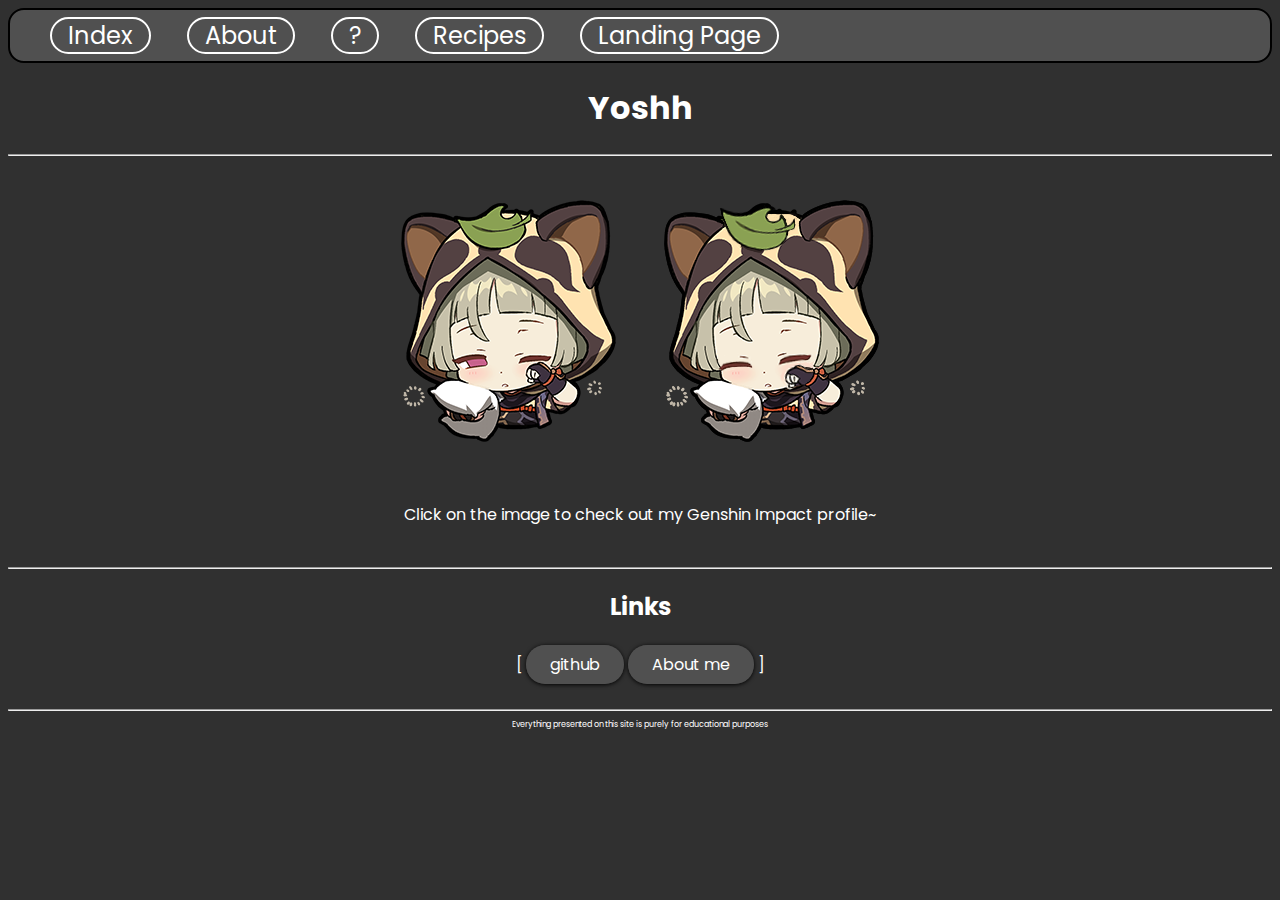
<file: index.html>
<!DOCTYPE html>
<html lang="en">
<head>
    <meta charset="UTF-8">
    <meta http-equiv="X-UA-Compatible" content="IE=edge">
    <meta name="viewport" content="width=device-width, initial-scale=1.0">
    <link rel="stylesheet" href="/css/styles.css">
    <link rel="icon" href="/static/img/Sayu01.png">
    <title>Yoshh.moe</title>
</head>
<body>
    <!-- Banner at the top of every page. Not sure how to add it to every page
    without doing it manually. Seems very tedious and time consuming, especially
    when making changes. I would have to go through every single file and make changes.. -->
    <div class="top-banner">
        <a class="top-links" href="/index.html">Index</a>
        <a class="top-links" href="/misc/about.html">About</a>
        <a class="top-links" href="/misc/secret.html">?</a>
        <a class="top-links" href="/misc/odin-recipes.html">Recipes</a>
        <a class="top-links" href="/misc/Landing-Page/index.html">Landing Page</a>
    </div>
    <div class="main-body">
        <h1>Yoshh</h1>
        <hr>
        <div class="subheader">
            <div>
                <a href="https://www.hoyolab.com/accountCenter/postList?id=13876711" target="_blank"><img src="/static/img/Sayu01.png"
                        alt="Sayu from Genshin Impact" /></a><a href="https://www.hoyolab.com/accountCenter/postList?id=13876711" target="_blank"><img src="/static/img/Sayu02.png"
                        alt="Sayu from Genshin Impact" /></a>
                <p>Click on the image to check out my Genshin Impact profile~</p>
            </div>
        </div>
        <hr>
        <h2>Links</h2>
        <div class="button_padding">
            [ <a class="button" href="https://github.com/jd4040" target="_blank">github</a> 
             <a class="button" href="/misc/about.html">About me</a> ]
        </div>
    </div>
    <hr>
    <div class="main-footer">
        <p>Everything presented on this site is purely for educational purposes</p>
    </div>
    
    <!--https://www.hoyolab.com/accountCenter/postList?id=13876711-->
</body>
</html>
</file>
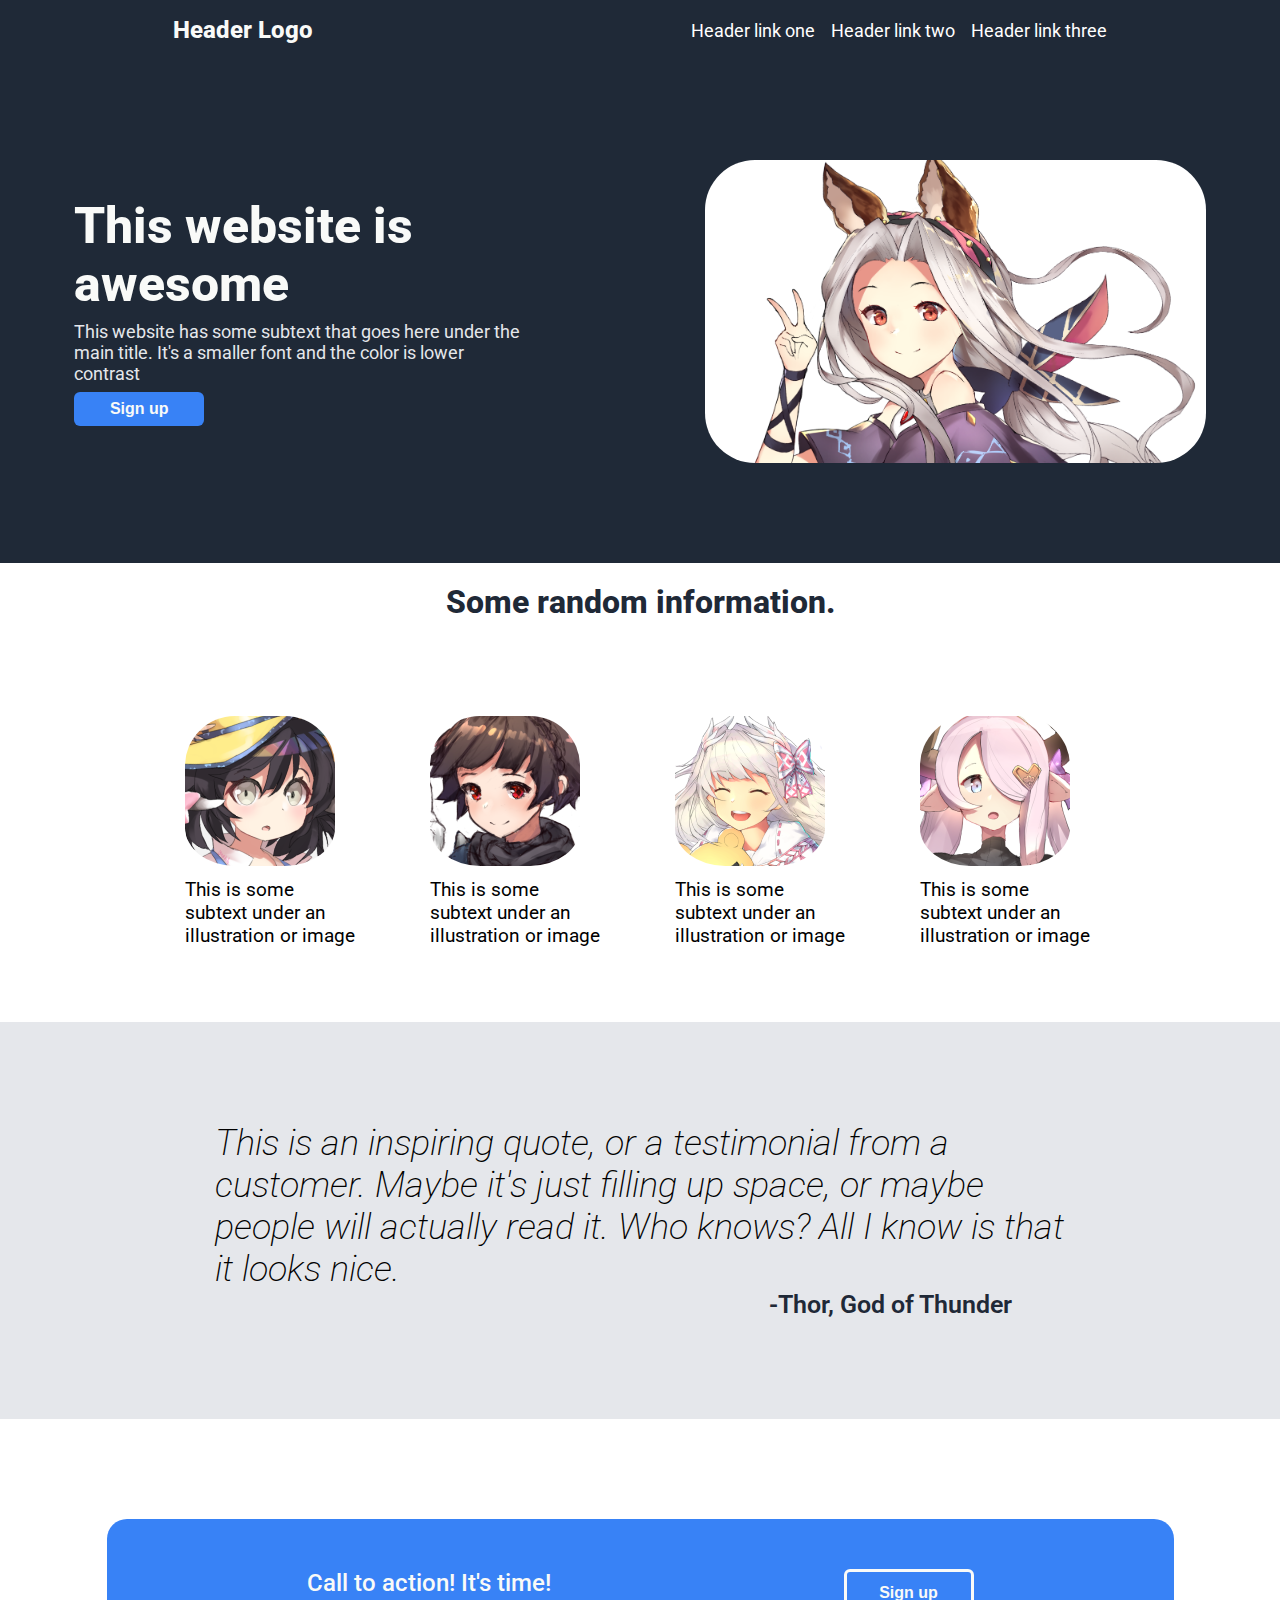
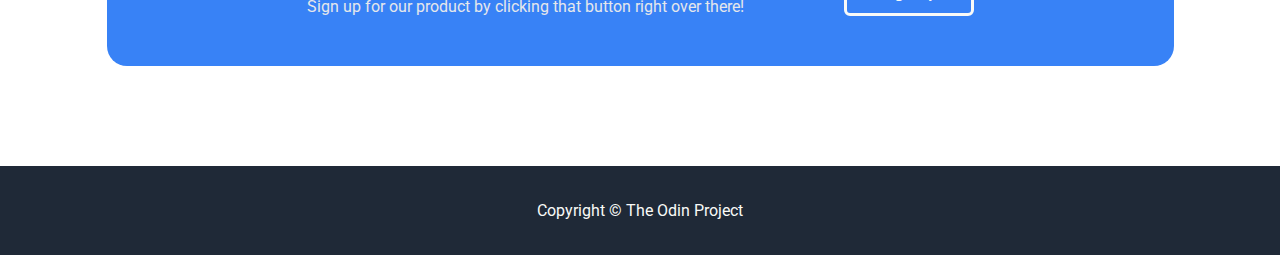
<file: misc/Landing-Page/index.html>
<!DOCTYPE html>
<html lang="en">

<head>
    <meta charset="UTF-8">
    <meta http-equiv="X-UA-Compatible" content="IE=edge">
    <meta name="viewport" content="width=device-width, initial-scale=1.0">
    <link rel="stylesheet" href="styles.css">
    <title>Document</title>
</head>

<body>
    <div class="content-container">
        <!--Used to align all content to center to pad the sides of the page-->
            <div class="header">
                <!--Header is the first group of content
                        That will contain the Header Logo on the left,
                         and the header links on the right, spaced inbetween-->
                <div class="header-logo">Header Logo</div>
                <div class="header-links">
                    <a href="#">Header link one</a>
                    <a href="#">Header link two</a>
                    <a href="#">Header link three</a>
                </div>
            </div>
            <div class="hero-content-container">
                <!--Hero text, description, button, and image-->

                <div class="hero-content">
                    <!--Hero text, description, button-->
                    <div class="hero-text">This website is awesome</div>
                    <div class="hero-description">This website has some subtext that goes here under the main title. It's 
                        a smaller font and the color is lower contrast</div>
                    <button class="button">Sign up</button>
                </div>
                <img class="rounded-corners" src="scatht.png" width="501px" height="303px" alt="" />
            </div>

        <div class="info-container">
            <div class="info-header">Some random information.</div>
            <div class="showcase-container">
                <div class="showcase-one">
                    <img class="rounded-corners img-padding" src="cute.png" width="150px" height="150px" alt="" />
                    This is some subtext under an illustration or image
                </div>
                <div class="showcase-two">
                    <img class="rounded-corners img-padding" src="makoto.png" width="150px" height="150px" alt="" />
                    This is some subtext under an illustration or image
                </div>
                <div class="showcase-three">
                    <img class="rounded-corners img-padding" src="teddy1.png" width="150px" height="150px" alt="" />
                    This is some subtext under an illustration or image
                </div>
                <div class="showcase-four">
                    <img class="rounded-corners img-padding" src="naru.png" width="150px" height="150px" alt="" />
                    This is some subtext under an illustration or image
                </div>
            </div>

        </div>

        <div class="quote-container">
            <div class="quote-text">This is an inspiring quote, or a testimonial from a customer.
            Maybe it's just filling up space, or maybe people will actually
            read it. Who knows? All I know is that it looks nice.</div>
            
            <div class="quote-author">-Thor, God of Thunder</div>
        </div>

        <div class="signup-container">
            <div class="signup-modal">
                <div class="modal-text">
                    <div class="modal-hero">Call to action! It's time!</div> 
                    Sign up for our product by clicking that button right over there!
                </div>

                <button class="button button1">Sign up</button>

            </div>
        </div>
        
    </div>
    <div class="footer">Copyright © The Odin Project</div>
</body>

</html>
</file>
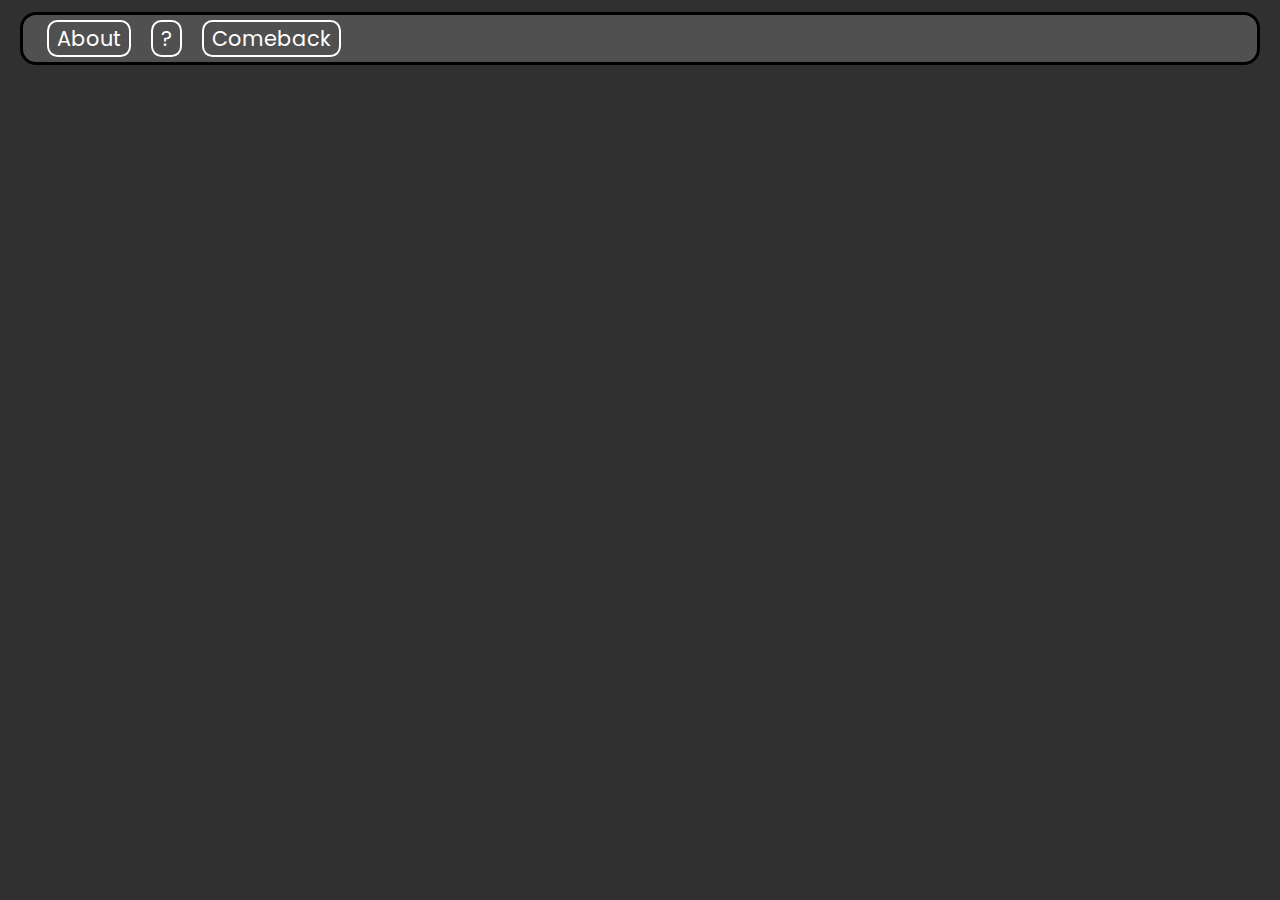
<file: indexALT.html>
<!DOCTYPE html>
<html lang="en">
<head>
    <meta charset="UTF-8">
    <meta http-equiv="X-UA-Compatible" content="IE=edge">
    <meta name="viewport" content="width=device-width, initial-scale=1.0">
    <link rel="stylesheet" href="../css/stylesALT.css"></a>
    <title>Yoshh Homepage</title>
</head>
<body>
    <!--The top banner of every page-->
    <div class="top-banner">
        <a class="top-links" href="../misc/about.html">About</a>
        <a class="top-links" href="../misc/secret.html">?</a>
        <a class="top-links" href="../misc/comeback.html">Comeback</a>
    </div>

</body>
</html>
</file>
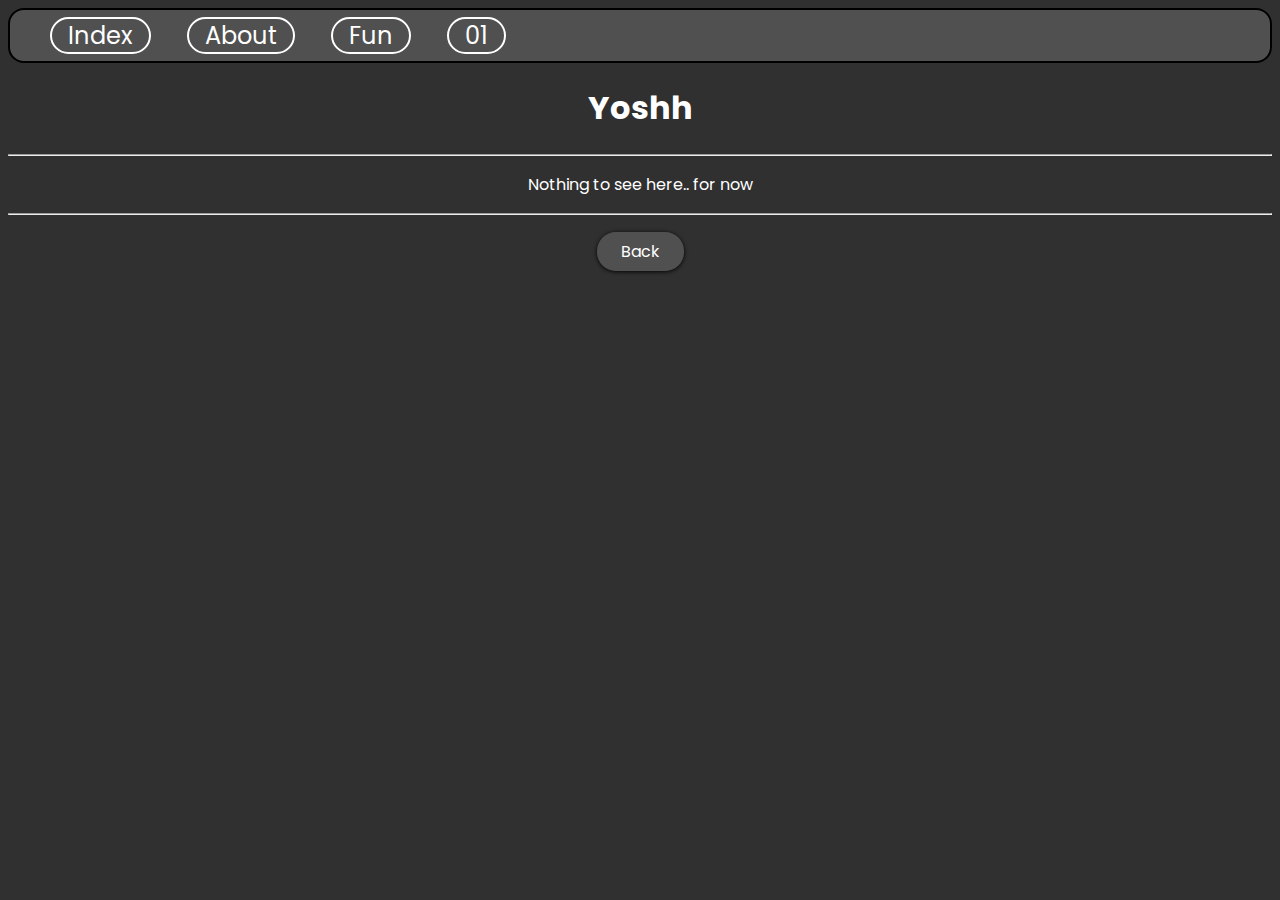
<file: misc/about.html>
<!DOCTYPE html>
<html lang="en">
<head>
    <meta charset="UTF-8">
    <meta http-equiv="X-UA-Compatible" content="IE=edge">
    <meta name="viewport" content="width=device-width, initial-scale=1.0">
    <link rel="stylesheet" href="../css/styles.css">
    <title>About - Yoshh.moe</title>
</head>
<body>
    <div class="top-banner">
        <a class="top-links" href="/index.html">Index</a>
        <a class="top-links" href="/misc/about.html">About</a>
        <a class="top-links" href="/misc/funstuff.html">Fun</a>
        <a class="top-links" href="/misc/playground01.html">01</a>
    </div>
    <div class="main-body">
        <h1>Yoshh</h1>
        <div class="subheader">
            <hr>
            <p>Nothing to see here.. for now</p>
            <hr>
        </div>
        <a class="button" href="../index.html">Back</a>
    </div>
</body>
</html>
</file>
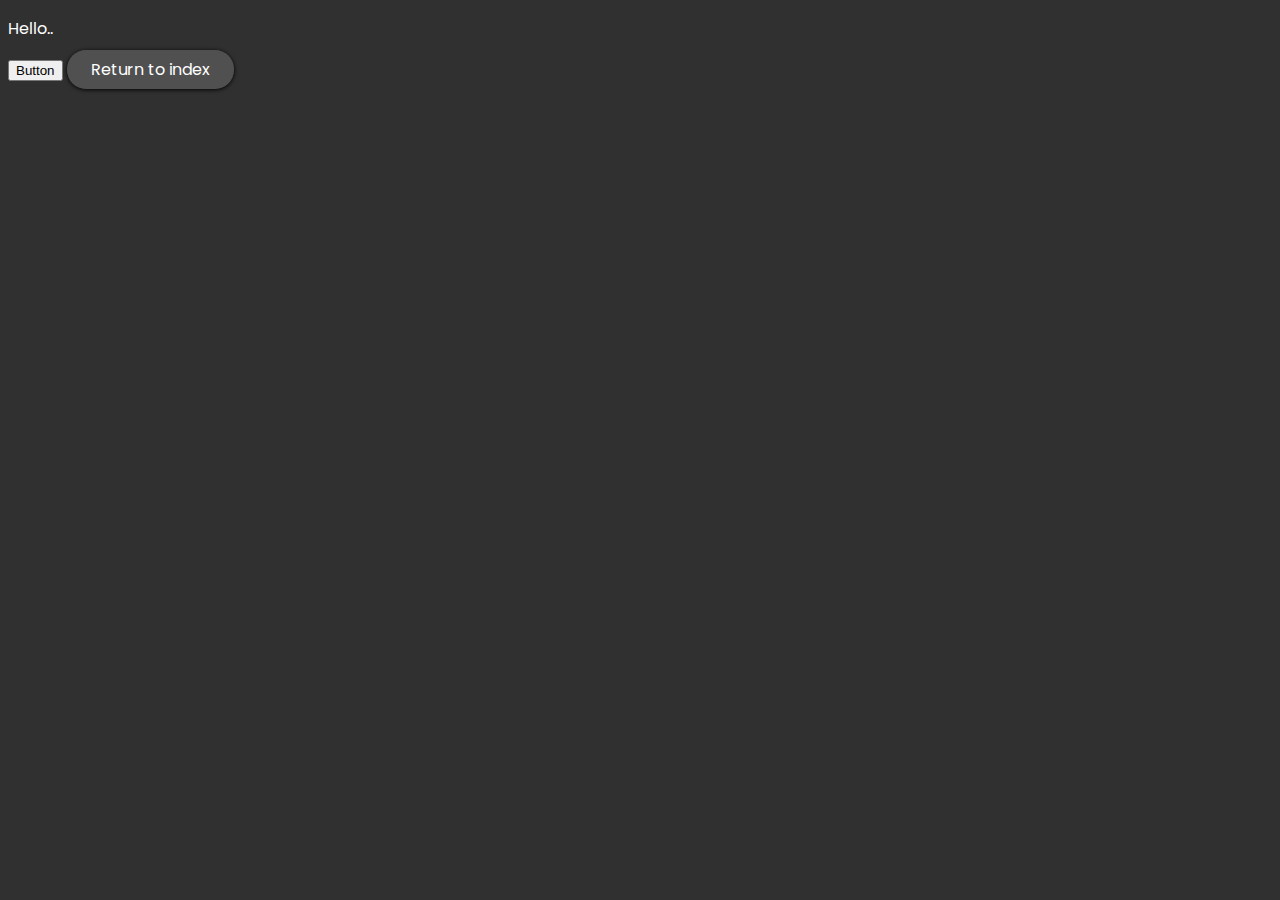
<file: misc/blob01.html>
<!DOCTYPE html>
<html lang="en">
<head>
    <meta charset="UTF-8">
    <meta http-equiv="X-UA-Compatible" content="IE=edge">
    <meta name="viewport" content="width=device-width, initial-scale=1.0">
    <link rel="stylesheet" href="/css/styles.css">
    <title>Yoshh.moe-Blob</title>
</head>
<body>
    <div class="main">
        <p>Hello..</p>
        <button>Button</button>
        <a class="button button--primary" href="/index.html">Return to index</a>

    </div>
</body>
</html>
</file>
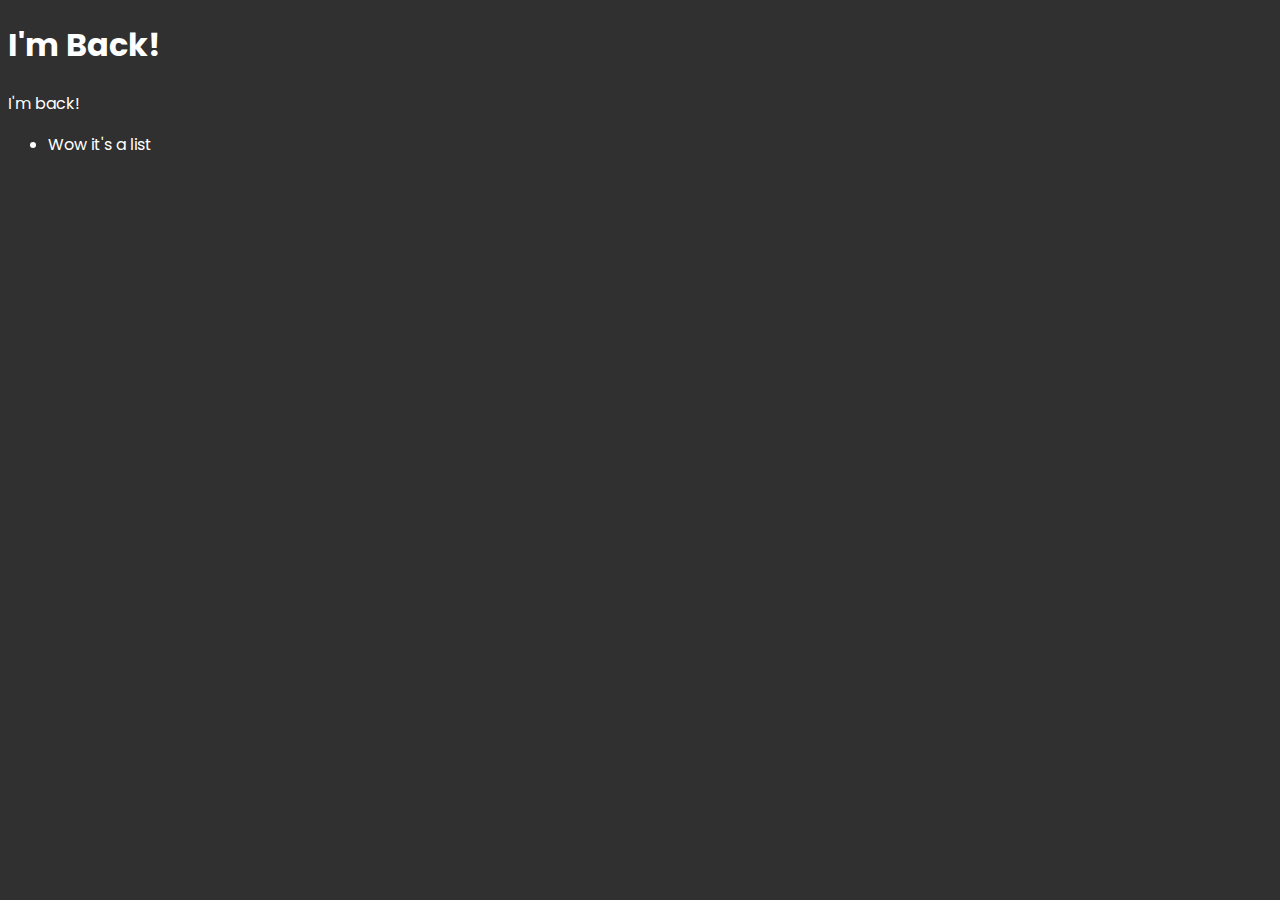
<file: misc/comeback.html>
<!DOCTYPE html>
<html lang="en">
<head>
    <meta charset="UTF-8">
    <meta http-equiv="X-UA-Compatible" content="IE=edge">
    <meta name="viewport" content="width=device-width, initial-scale=1.0">
    <link rel="stylesheet" href="../css/styles.css">
    <title>Comeback - Yoshh.moe</title>
</head>
<body>
    <h1>I'm Back!</h1>
    <p>I'm back!</p>
    <ul>
        <li>Wow it's a list</li>
    </ul>
</body>
</html>
</file>
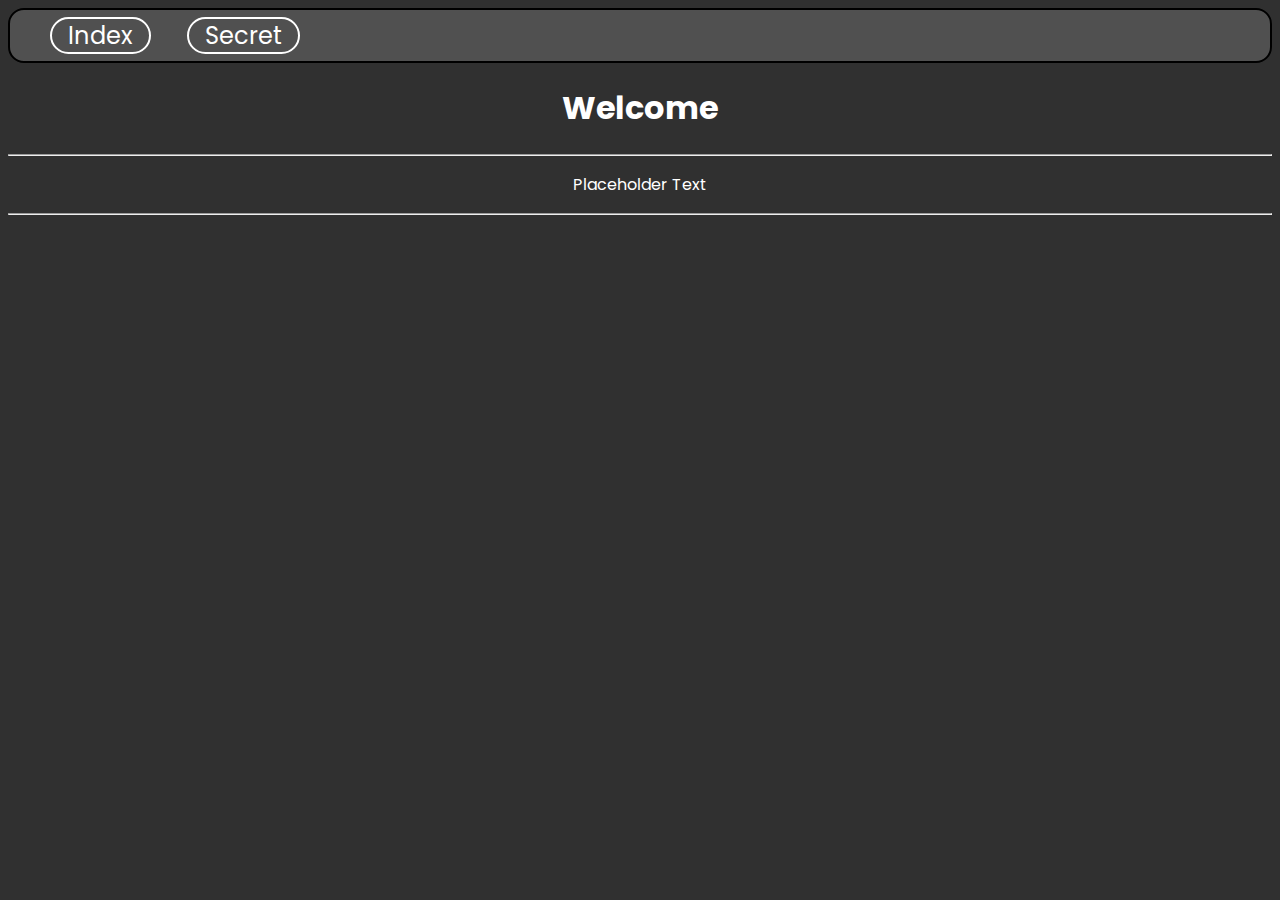
<file: misc/comeback1.html>
<!DOCTYPE html>
<html lang="en">
    <head>
        <meta charset="UTF-8">
        <link rel="stylesheet" href="/css/styles.css">
        <title>
            Fun stuff - Yoshh.moe
        </title>
    </head>
    <body>
        <div class="top-banner">
            <a class="top-links" href="/index.html">Index</a>
            <a class="top-links" href="/misc/secret.html">Secret</a>
        </div>
        <div class="main-body">
            <h1>Welcome</h1>
            <hr>
            <p>
                Placeholder Text
            </p>
            <hr>
        </div>
    </body>
</html>
</file>
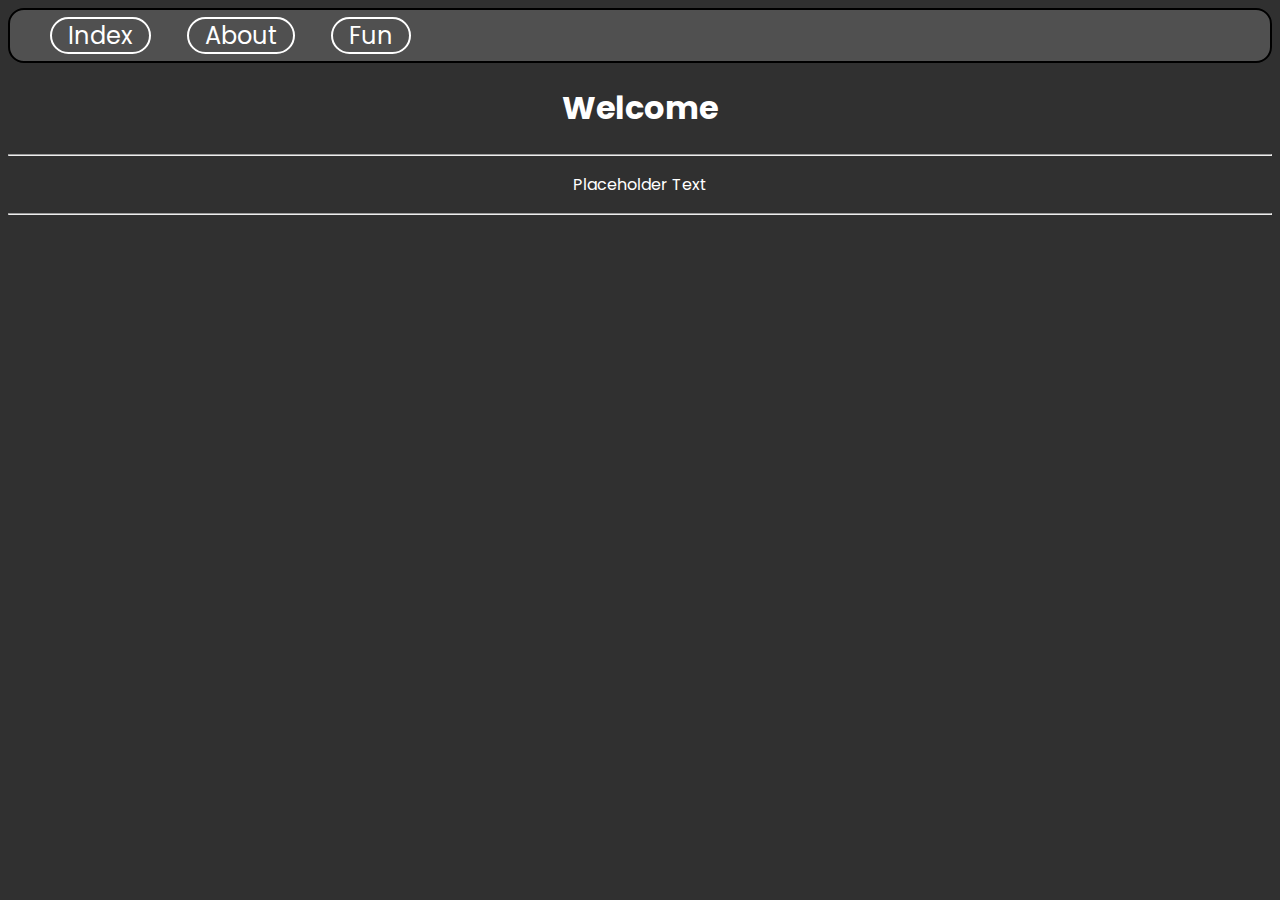
<file: misc/funstuff.html>
<!DOCTYPE html>
<html lang="en">
    <head>
        <meta charset="UTF-8">
        <link rel="stylesheet" href="/css/styles.css">
        <title>
            Fun stuff - Yoshh.moe
        </title>
    </head>
    <body>
        <script src="/scripts/alert.js"></script>
        <div class="top-banner">
            <a class="top-links" href="/index.html">Index</a>
            <a class="top-links" href="/misc/about.html">About</a>
            <a class="top-links" href="/misc/funstuff.html">Fun</a>
        </div>
        <div class="main-body">
            <h1>Welcome</h1>
            <hr>
            <p>
                Placeholder Text
            </p>
            <hr>
        </div>
    </body>
</html>
</file>
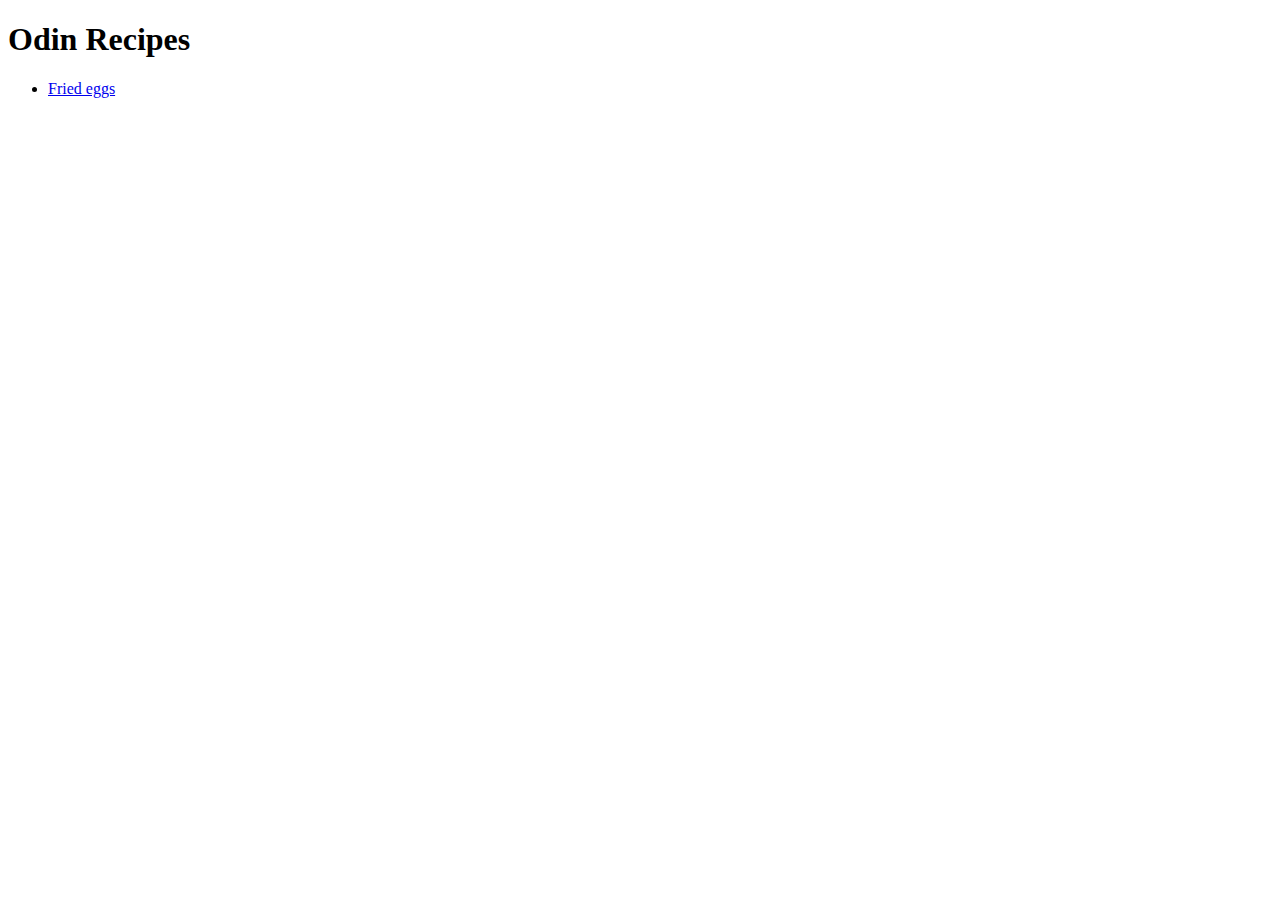
<file: misc/odin-recipes.html>
<!DOCTYPE html>
<html>
    <head>
        <meta charset="UTF-8">
    </head>
    <body>
        <h1>Odin Recipes</h1>
        <ul>
            <li><a href="../misc/recipes/fried-eggs.html">Fried eggs</a></li>
        </ul>
    </body>
</html>
</file>
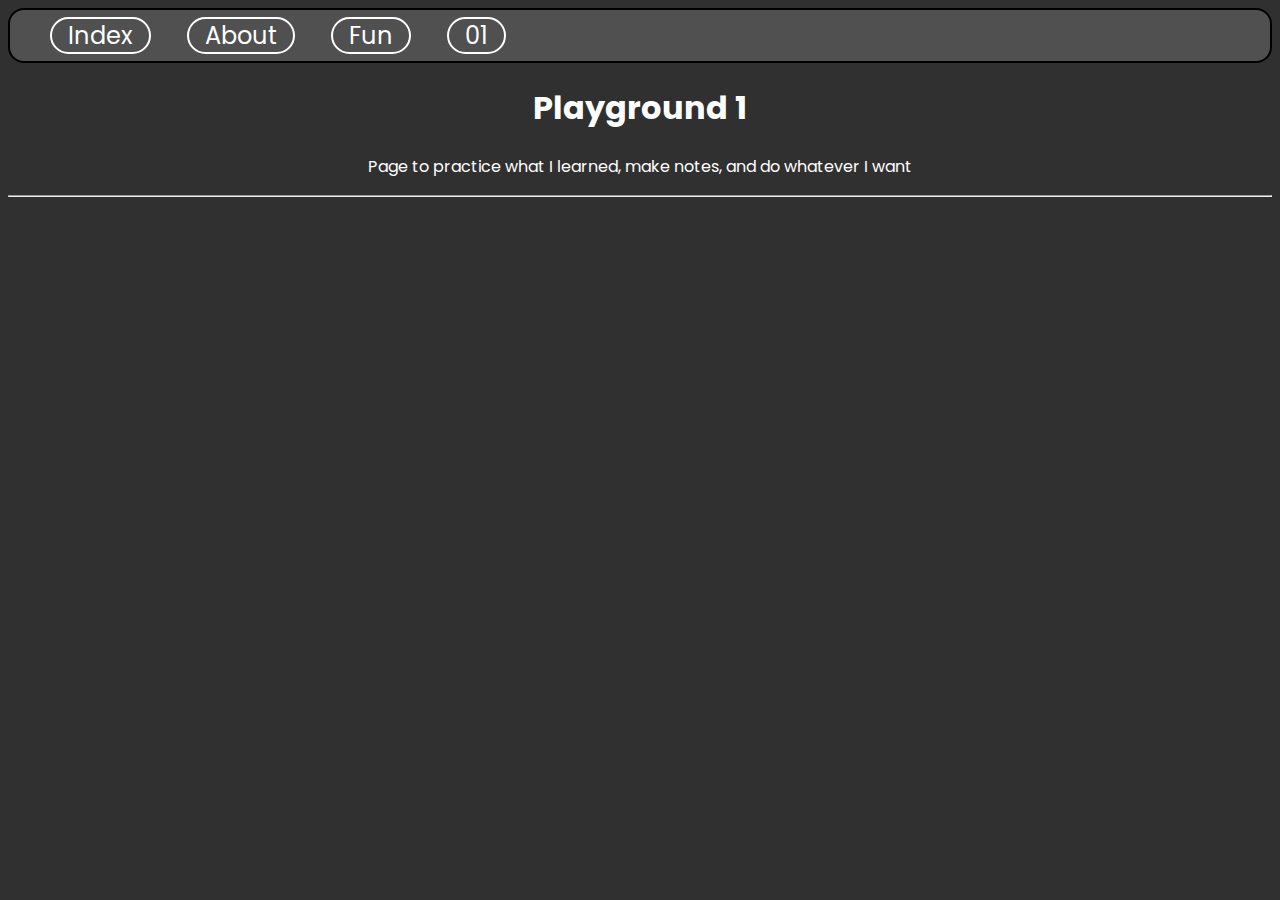
<file: misc/playground01.html>
<!DOCTYPE html>
<html lang="en">
    <head>
        <meta charset="UTF-8">
        <link rel="stylesheet" href="/css/styles.css">
        <title>Playground 01 - Yoshh.moe</title>
    </head>
    <body>
        <div class="top-banner">
            <a class="top-links" href="/index.html">Index</a>
            <a class="top-links" href="/misc/about.html">About</a>
            <a class="top-links" href="/misc/funstuff.html">Fun</a>
            <a class="top-links" href="/misc/playground01.html">01</a>
        </div>
        <div class="main-body">
            <h1>Playground 1</h1>
            <p>Page to practice what I learned, make notes, and do whatever I want</p>
            <hr>
        </div>
        
    </body>
    
</html>
</file>
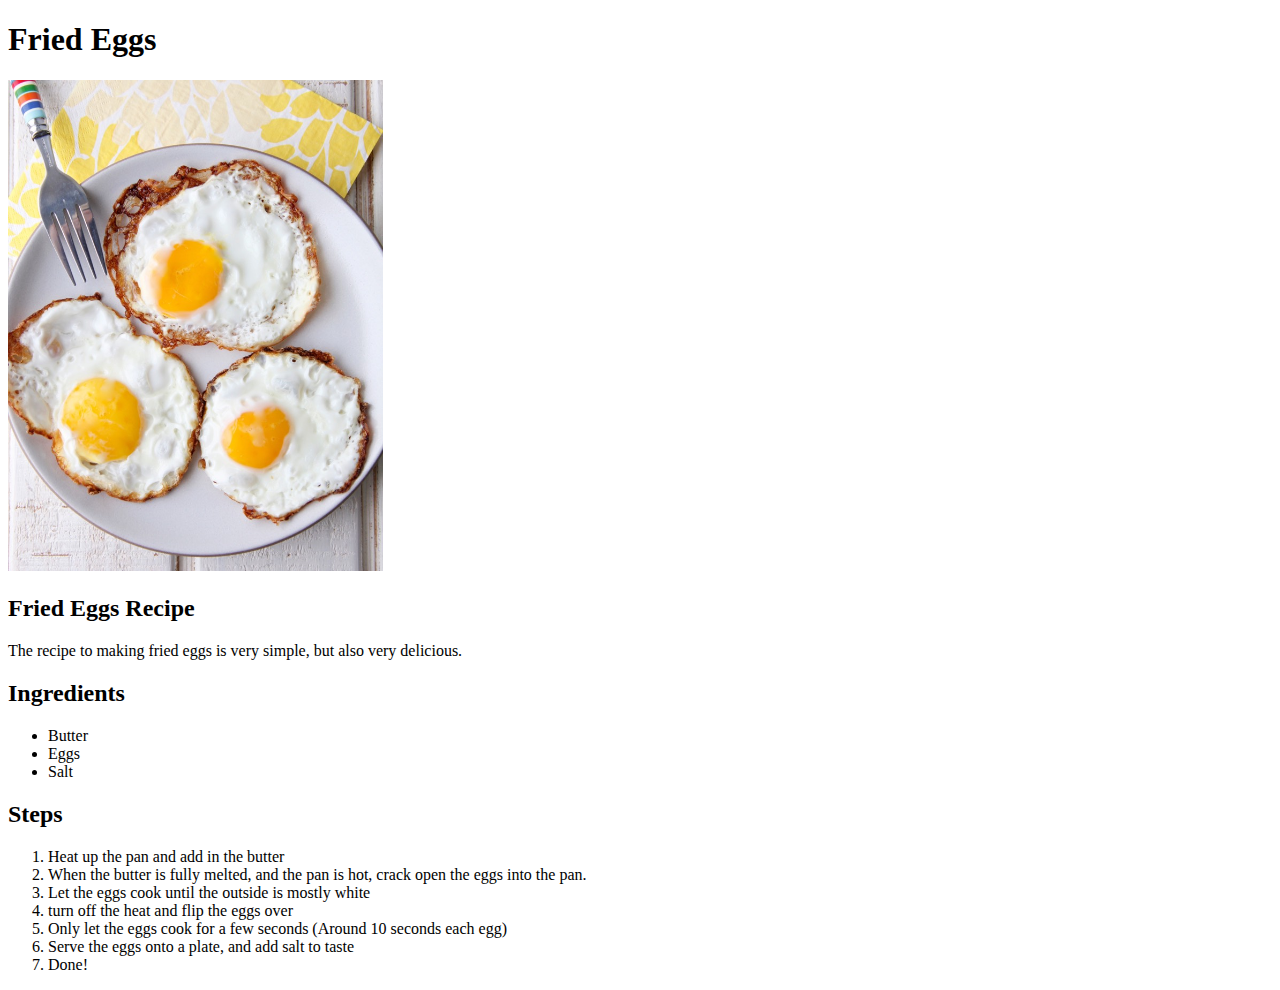
<file: misc/recipes/fried-eggs.html>
<!DOCTYPE html>
<html lang="en">
<head>
    <meta charset="UTF-8">
    <meta http-equiv="X-UA-Compatible" content="IE=edge">
    <meta name="viewport" content="width=device-width, initial-scale=1.0">
    <title>Fried Eggs Recipe</title>
</head>
<body>
    <h1>Fried Eggs</h1>
    <img src="../recipes/images/friedegg01.jpg" alt="A fried egg." width="375">
    <h2>Fried Eggs Recipe</h2>
    <p>The recipe to making fried eggs is very simple, but also very delicious.</p>
    <h2>Ingredients</h2>
    <ul>
        <li>Butter</li>
        <li>Eggs</li>
        <li>Salt</li>
    </ul>
    <h2>Steps</h2>
    <ol>
        <li>Heat up the pan and add in the butter</li>
        <li>When the butter is fully melted, and the pan is hot, crack open the eggs into the pan.</li>
        <li>Let the eggs cook until the outside is mostly white</li>
        <li>turn off the heat and flip the eggs over</li>
        <li>Only let the eggs cook for a few seconds (Around 10 seconds each egg)</li>
        <li>Serve the eggs onto a plate, and add salt to taste</li>
        <li>Done!</li>
    </ol>
</body>
</html>
</file>
<file: css/styles.css>
@import url('https://fonts.googleapis.com/css2?family=Poppins:wght@500&display=swap');

body{
    font-family: 'Poppins', sans-serif;
    color: white;
    background-color: #303030; /* #25294a navy genshin blue */ 
}

/* The top banner. Adds styling for the top banner. */
.top-banner{
    color:black;
    background-color: #505050;
    border-radius: 1em;
    padding: 0.5rem 1.5rem;
    text-decoration: none;
    border-style:solid;
    border-width: 0.15em;
}


/* Only show top-links if it's a child of top-banner
    Should contain links for the top banner */
.top-banner .top-links{
    color:white;
    text-align: left;
    text-decoration: none;
    font-size: 1.5rem;
    padding:0rem 1rem;
    margin: 1rem 1rem;
    border-width: 0.15rem;
    border-radius: 1em;
    border-style: solid;
}

.top-banner .top-links:hover{
    opacity: 0.8;
    color: black;
    border-color: white;
}

/* Main content of the page, excluding things such as banner, footer */
.main-body{
    text-align: center;
    padding: 0 0 1em 0;
}

.button{
    color: #fff;
    background-color: #505050;
    border-radius: 1.2em;
    box-shadow: 0 0.05em 0.25em 0 black;
    padding: 0.5rem 1.5rem;
    text-decoration: none;
}

/* Adds padding to buttons */
.button_padding{
    padding: 0.5rem 0rem;
}

.button:hover{
    opacity: 0.8;
    color:black;
    text-decoration: none;
}

a.sayu:hover{
    opacity: 0.4;
}

div.subheader{
    padding: 0 0 1em 0;
}

div.main-footer{
    text-align: center;
    font-size: 0.5em;
    padding: 0 0 2em 0;

}
</file>
<file: misc/Landing-Page/styles.css>
@import url('https://fonts.googleapis.com/css2?family=Roboto:ital,wght@0,100;0,300;0,400;0,500;0,700;0,900;1,300;1,700;1,900&display=swap');

body{
    font-family: 'Roboto', sans-serif;
    font-weight: 400;
    font-size: 18px;
    margin: 0;
    display: flex;
    flex-direction: column;
    background-color: white;

}

.content-container{
    display: flex;
    flex-direction: column;
}



.header{
    background-color: #1F2937;
    display: flex;
    justify-content: space-around;
    align-items: center;
    padding: 16px 0;
    gap: 32px;
}

.header-logo{
    font-size: 24px;
    font-weight: 800;
    color: #F9FAF8;
    white-space: nowrap;
    
}
.header-links{
    white-space: nowrap;
    display: flex;
    gap: 16px;
    font-size: 18px;
    color:#E5E7EB;
}
.hero-content-container{
    background-color: #1F2937;
    display: flex;
    justify-content:space-around;
    align-items: center;
    gap: 32px;
    padding: 100px 0;
}

.hero-content{
    width: 450px;
    display: flex;
    flex-direction: column;
    gap: 8px;
    
}

.hero-text{
    font-size: 50px;
    font-weight: 800;
    color: #F9FAF8;
    width: 500px;
}

.hero-description{
    color:#E5E7EB;
}

.info-container{
    display: flex;
    flex-direction: column;
    align-items: center;
}

.info-header{
    color: #1F2937;
    font-size: 32px;
    font-weight: 800;
    display: flex;
    align-items: center;
    padding: 20px 0;
    white-space: nowrap;
}

.showcase-container{
    display: flex;
    flex-wrap: wrap;
    gap: 70px;
    padding: 75px 0 ;
    align-items: center;
}

.showcase-one, .showcase-two, .showcase-three, .showcase-four{
    display: flex;
    flex-direction: column;
    width: 175px;
    font-size: 19px;
}

img.img-padding{
    padding: 0 0 12px 0;
}

.quote-container{
    background-color: #e5e7eb;
    padding: 100px 0 100px 0;
    display: flex;
    flex-direction: column;
    align-items: center;
    justify-content: center;
}

.quote-text{
    width: 850px;
    font-size: 36px;
    font-style: italic;
    font-weight: 200;
    
}

.quote-author{
    font-size: 25px;
    padding-left: 500px;
    white-space: nowrap;
    font-weight: 600;
    color: #1F2937;
}

.signup-container{
    display: flex;
    align-items: center;
    justify-content: center;
    padding: 100px 0 100px 0;
}

.signup-modal{
    background-color: #3882f6;
    display: flex;
    gap: 100px;
    padding: 50px 200px;
    border-radius: 20px;
    white-space: nowrap;
}

.modal-text{
    display: flex;
    flex-direction: column;
    color: #E5E7EB;
    font-size: 16px;
}

.modal-hero{
    font-size: 24px;
    font-weight: 500;
    color:#F9FAF8
}

.footer{
    display: flex;
    align-items: center;
    justify-content: center;
    padding: 35px;
    background-color: #1F2937;
    font-size: 16px;
    color: #F9FAF8;
}

.button{
    border: none;
    background-color: #3882f6;
    width: 130px;
    color: #F9FAF8;
    font-size: 16px;
    font-weight: bold;
    border-radius: 6px;
    padding: 8px 10px;
    cursor: pointer;
    white-space: nowrap;

}


.button1{
    border-style: solid;
    
}

.button:hover{
    background-color: #2c66c4;

}

.button1:hover{
    background-color: #3882f6;
}

a{
    text-decoration: none;
    color: white;
}

img.rounded-corners{
    border-radius: 50px;
}
</file>
<file: css/stylesALT.css>
@import url('https://fonts.googleapis.com/css2?family=Poppins:wght@500&display=swap');
@import url('https://fonts.googleapis.com/css2?family=Roboto:wght@500&display=swap');


body{
    font-family: 'Poppins', sans-serif;
    color: white;
    background-color:#303030 ;
}

.top-banner{
    color: black;
    background-color: #505050;
    padding:0.5rem 1rem;
    margin: .75rem;
    border-width: 0.2rem;
    border-radius: 1em;
    border-style: solid;
}

.top-banner .top-links{
    color:white;
    font-size: 1.3rem;
    text-align: left;
    text-decoration: none;
    padding: 0.1rem .5rem;
    margin: 0.5rem;
    border-width: 0.13rem;
    border-radius: .5em;
    border-style: solid;

}

.top-banner .top-links:hover{
    opacity: 0.8;
    color:black;
    border-color: white;

}
</file>
